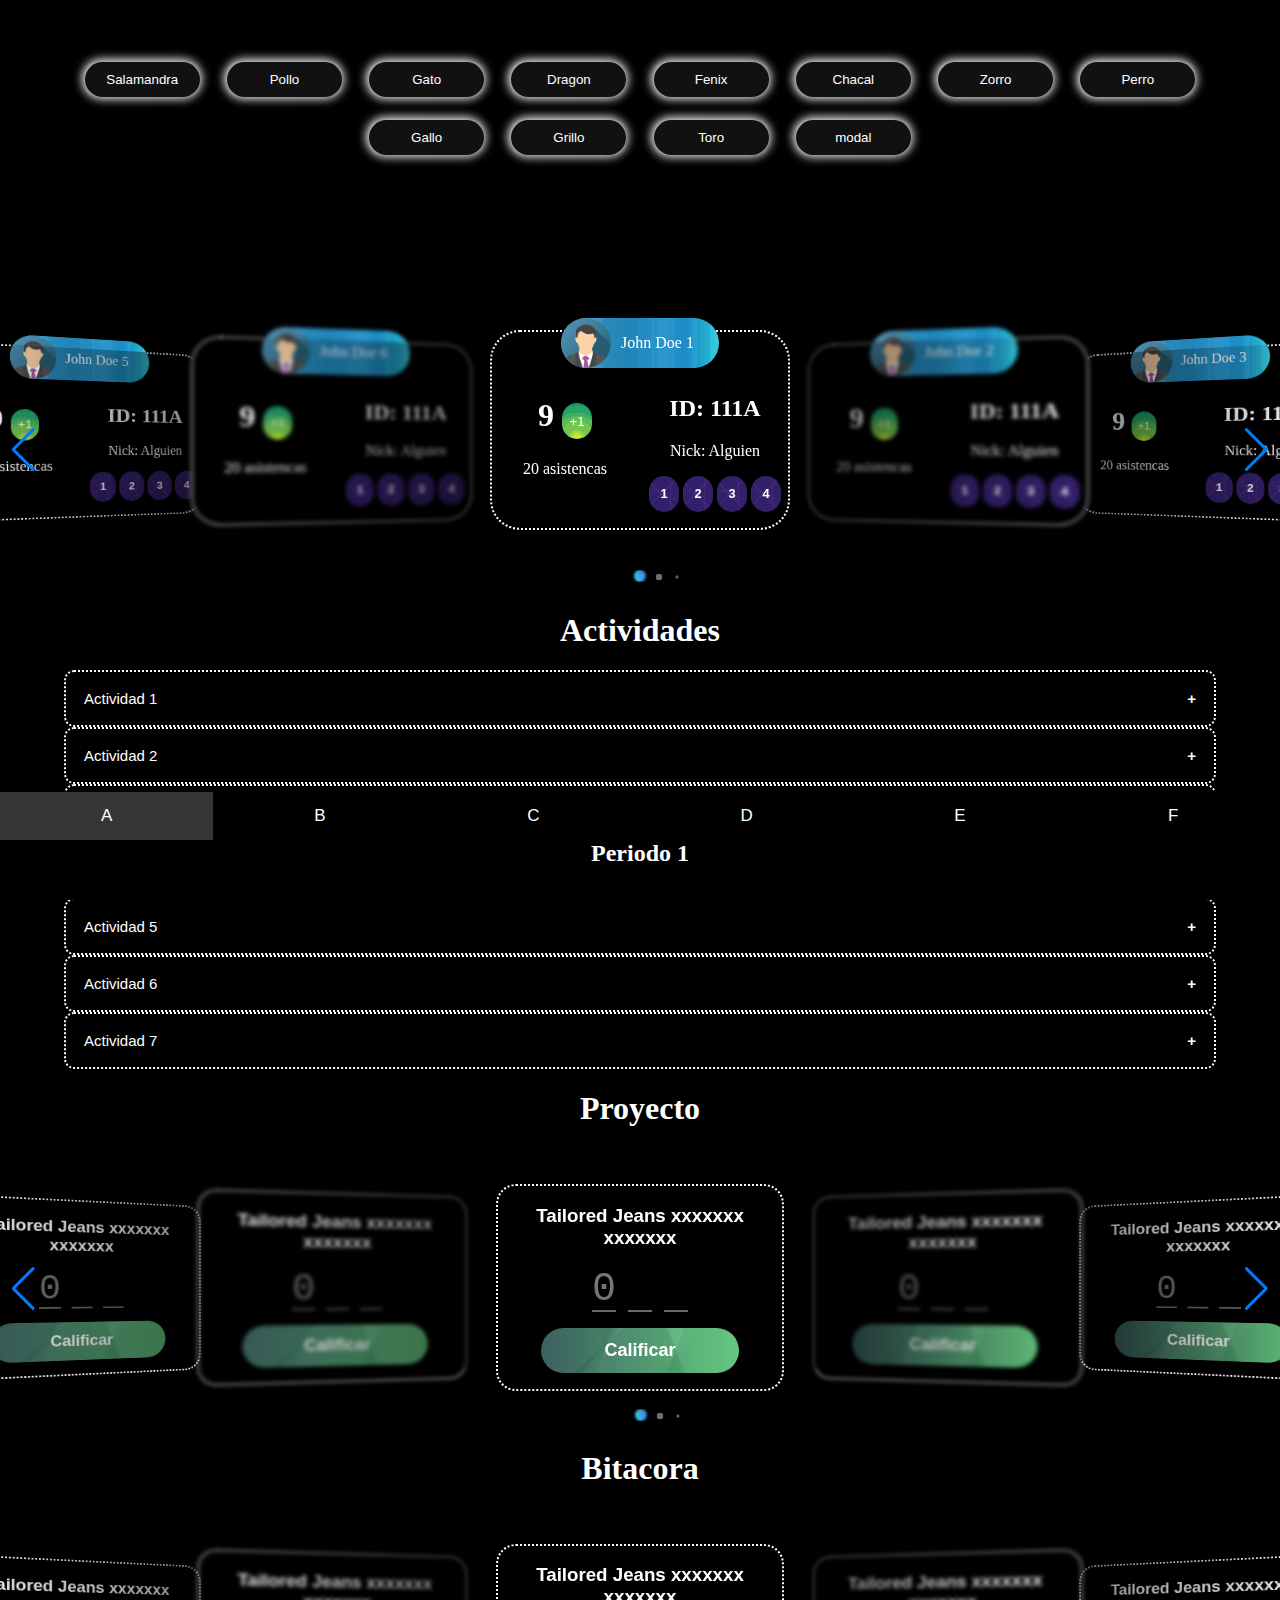
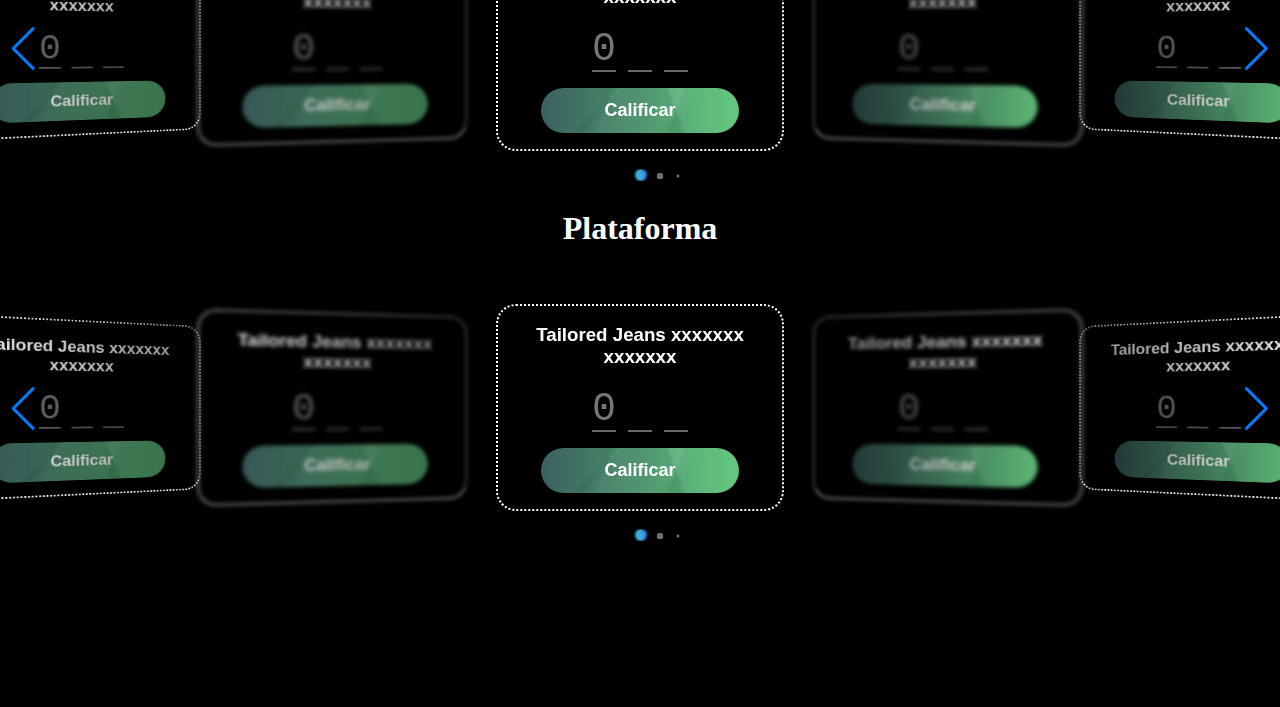
<file: index.html>
<!DOCTYPE html>
<html lang="es">

<head>
    <meta charset="UTF-8">
    <meta name="viewport" content="width=device-width, initial-scale=1.0">
    <title>Control</title>
    <link rel="stylesheet" href="https://unpkg.com/swiper/swiper-bundle.min.css">
    <link rel="stylesheet" href="stilos.css">
    <link rel="apple-touch-icon" sizes="180x180" href="favicon_io/apple-touch-icon.png">
    <link rel="icon" type="image/png" sizes="32x32" href="favicon_io/favicon-32x32.png">
    <link rel="icon" type="image/png" sizes="16x16" href="favicon_io/favicon-16x16.png">
    <!-- <link rel="manifest" href="favicon_io/site.webmanifest"> -->
</head>

<body>
    <div class="navbar centered" id="myNavbar">

        <button class="tablink" onclick="openCity('A', this, '#78787873')" id="defaultOpen">A</button>
        <button class="tablink" onclick="openCity('B', this, '#78787873')">B</button>
        <button class="tablink" onclick="openCity('C', this, '#78787873')">C</button>
        <button class="tablink" onclick="openCity('D', this, '#78787873')">D</button>
        <button class="tablink" onclick="openCity('E', this, '#78787873')">E</button>
        <button class="tablink" onclick="openCity('F', this, '#78787873')">F</button>
        <center>
            <h2>Periodo 1</h2>
        </center>
    </div>

    <div id="A" class="tabcontent">
        <div class="clanes">
            <a href="#general"><button data-modal-trigger="sample-modal3" class="glow-on-hover"> Salamandra</button></a>
            <button data-modal-trigger="sample-modal3" class="glow-on-hover">Pollo</button>
            <button data-modal-trigger="sample-modal3" class="glow-on-hover">Gato</button>
            <button data-modal-trigger="sample-modal3" class="glow-on-hover">Dragon</button>
            <button data-modal-trigger="sample-modal3" class="glow-on-hover">Fenix</button>
            <button data-modal-trigger="sample-modal3" class="glow-on-hover">Chacal</button>
            <button data-modal-trigger="sample-modal3" class="glow-on-hover">Zorro</button>
            <button data-modal-trigger="sample-modal3" class="glow-on-hover">Perro</button>
            <button data-modal-trigger="sample-modal3" class="glow-on-hover">Gallo</button>
            <button data-modal-trigger="sample-modal3" class="glow-on-hover">Grillo</button>
            <button data-modal-trigger="sample-modal3" class="glow-on-hover">Toro</button>
            <button data-modal-trigger="sample-modal3" class="glow-on-hover">modal</button>
        </div>
        <br><br> <br>
        <br>
        <br>
        <br>
        <br>
        <br>
        <!-- Slideshow container -->
        <!--   <div class="slideshow-container"> -->

        <!-- Full-width images with number and caption text -->
        <!--   <div class="mySlides fade"> -->
        <div id="general" class="swiper-container">
            <div class="swiper-wrapper">

                <div class="swiper-slide">
                    <div class="flip-card ">
                        <div class="flip-card-inner">
                            <div class="flip-card-front">
                                <div class="split left">
                                    <div>
                                        <h1>9 <button>+1</button></h1>
                                        <p>20 asistencas</p>
                                    </div>
                                </div>

                                <div class="split right">
                                    <div>
                                        <h2>ID: 111A</h2>
                                        <p>Nick: Alguien</p>
                                        <p>
                                            <button>1</button>
                                            <button>2</button>
                                            <button>3</button>
                                            <button>4</button>
                                        </p>
                                    </div>
                                </div>
                            </div>
                            <div class="flip-card-back">

                            </div>
                        </div>
                    </div>



                    <div class="text">
                        <div class="chip">
                            <img src="img_avatar.png" alt="Person" width="96" height="96">
                            John Doe 1
                        </div>
                    </div>
                </div>
                <div class="swiper-slide">
                    <div class="flip-card ">
                        <div class="flip-card-inner">
                            <div class="flip-card-front">
                                <div class="split left">
                                    <div>
                                        <h1>9 <button>+1</button></h1>
                                        <p>20 asistencas</p>
                                    </div>
                                </div>

                                <div class="split right">
                                    <div>
                                        <h2>ID: 111A</h2>
                                        <p>Nick: Alguien</p>
                                        <p>
                                            <button>1</button>
                                            <button>2</button>
                                            <button>3</button>
                                            <button>4</button>
                                        </p>
                                    </div>
                                </div>
                            </div>
                            <div class="flip-card-back">

                            </div>
                        </div>
                    </div>



                    <div class="text">
                        <div class="chip">
                            <img src="img_avatar.png" alt="Person" width="96" height="96">
                            John Doe 2
                        </div>
                    </div>
                </div>
                <div class="swiper-slide">
                    <div class="flip-card ">
                        <div class="flip-card-inner">
                            <div class="flip-card-front">
                                <div class="split left">
                                    <div>
                                        <h1>9 <button>+1</button></h1>
                                        <p>20 asistencas</p>
                                    </div>
                                </div>

                                <div class="split right">
                                    <div>
                                        <h2>ID: 111A</h2>
                                        <p>Nick: Alguien</p>
                                        <p>
                                            <button>1</button>
                                            <button>2</button>
                                            <button>3</button>
                                            <button>4</button>
                                        </p>
                                    </div>
                                </div>
                            </div>
                            <div class="flip-card-back">

                            </div>
                        </div>
                    </div>



                    <div class="text">
                        <div class="chip">
                            <img src="img_avatar.png" alt="Person" width="96" height="96">
                            John Doe 3
                        </div>
                    </div>
                </div>
                <div class="swiper-slide">
                    <div class="flip-card ">
                        <div class="flip-card-inner">
                            <div class="flip-card-front">
                                <div class="split left">
                                    <div>
                                        <h1>9 <button>+1</button></h1>
                                        <p>20 asistencas</p>
                                    </div>
                                </div>

                                <div class="split right">
                                    <div>
                                        <h2>ID: 111A</h2>
                                        <p>Nick: Alguien</p>
                                        <p>
                                            <button>1</button>
                                            <button>2</button>
                                            <button>3</button>
                                            <button>4</button>
                                        </p>
                                    </div>
                                </div>
                            </div>
                            <div class="flip-card-back">

                            </div>
                        </div>
                    </div>



                    <div class="text">
                        <div class="chip">
                            <img src="img_avatar.png" alt="Person" width="96" height="96">
                            John Doe 4
                        </div>
                    </div>
                </div>
                <div class="swiper-slide">
                    <div class="flip-card ">
                        <div class="flip-card-inner">
                            <div class="flip-card-front">
                                <div class="split left">
                                    <div>
                                        <h1>9 <button>+1</button></h1>
                                        <p>20 asistencas</p>
                                    </div>
                                </div>

                                <div class="split right">
                                    <div>
                                        <h2>ID: 111A</h2>
                                        <p>Nick: Alguien</p>
                                        <p>
                                            <button>1</button>
                                            <button>2</button>
                                            <button>3</button>
                                            <button>4</button>
                                        </p>
                                    </div>
                                </div>
                            </div>
                            <div class="flip-card-back">

                            </div>
                        </div>
                    </div>



                    <div class="text">
                        <div class="chip">
                            <img src="img_avatar.png" alt="Person" width="96" height="96">
                            John Doe 5
                        </div>
                    </div>
                </div>
                <div class="swiper-slide">
                    <div class="flip-card ">
                        <div class="flip-card-inner">
                            <div class="flip-card-front">
                                <div class="split left">
                                    <div>
                                        <h1>9 <button>+1</button></h1>
                                        <p>20 asistencas</p>
                                    </div>
                                </div>

                                <div class="split right">
                                    <div>
                                        <h2>ID: 111A</h2>
                                        <p>Nick: Alguien</p>
                                        <p>
                                            <button>1</button>
                                            <button>2</button>
                                            <button>3</button>
                                            <button>4</button>
                                        </p>
                                    </div>
                                </div>
                            </div>
                            <div class="flip-card-back">

                            </div>
                        </div>
                    </div>



                    <div class="text">
                        <div class="chip">
                            <img src="img_avatar.png" alt="Person" width="96" height="96">
                            John Doe 6
                        </div>
                    </div>
                </div>


            </div>
            <!-- Add Pagination -->
            <div class="swiper-pagination"></div>
            <!-- Add Arrows -->
            <div class="swiper-button-next"></div>
            <div class="swiper-button-prev"></div>
        </div>
        <!-- <div class="mySlides fade">

                    <div class="flip-card ">
                        <div class="flip-card-inner">
                            <div class="flip-card-front">
                                <div class="split left">
                                    <div>
                                        <h1>9</h1>
                                        <p>20 asistencas</p>
                                    </div>
                                </div>

                                <div class="split right">
                                    <div>
                                        <h2>ID: 111A</h2>
                                        <p>Nick: Alguien</p>
                                    </div>
                                </div>
                            </div>
                            <div class="flip-card-back">

                            </div>
                        </div>
                    </div>



                    <div class="text">
                        <div class="chip">
                            <img src="img_avatar.png" alt="Person" width="96" height="96">
                            John Doe2
                        </div>
                    </div>
                </div>


                <div class="mySlides fade">

                    <div class="flip-card ">
                        <div class="flip-card-inner">
                            <div class="flip-card-front">
                                <div class="split left">
                                    <div>
                                        <h1>9</h1>
                                        <p>20 asistencas</p>
                                    </div>
                                </div>

                                <div class="split right">
                                    <div>
                                        <h2>ID: 111A</h2>
                                        <p>Nick: Alguien</p>
                                    </div>
                                </div>
                            </div>
                            <div class="flip-card-back">

                            </div>
                        </div>
                    </div>



                    <div class="text">
                        <div class="chip">
                            <img src="img_avatar.png" alt="Person" width="96" height="96">
                            John Doe3
                        </div>
                    </div>
                </div>


                <div class="mySlides fade">

                    <div class="flip-card ">
                        <div class="flip-card-inner">
                            <div class="flip-card-front">
                                <div class="split left">
                                    <div>
                                        <h1>9</h1>
                                        <p>20 asistencas</p>
                                    </div>
                                </div>

                                <div class="split right">
                                    <div>
                                        <h2>ID: 111A</h2>
                                        <p>Nick: Alguien</p>
                                    </div>
                                </div>
                            </div>
                            <div class="flip-card-back">

                            </div>
                        </div>
                    </div>



                    <div class="text">
                        <div class="chip">
                            <img src="img_avatar.png" alt="Person" width="96" height="96">
                            John Doe4
                        </div>
                    </div>
                </div>

                <div class="mySlides fade">

                    <div class="flip-card ">
                        <div class="flip-card-inner">
                            <div class="flip-card-front">
                                <div class="split left">
                                    <div>
                                        <h1>9</h1>
                                        <p>20 asistencas</p>
                                    </div>
                                </div>

                                <div class="split right">
                                    <div>
                                        <h2>ID: 111A</h2>
                                        <p>Nick: Alguien</p>
                                    </div>
                                </div>
                            </div>
                            <div class="flip-card-back">

                            </div>
                        </div>
                    </div>



                    <div class="text">
                        <div class="chip">
                            <img src="img_avatar.png" alt="Person" width="96" height="96">
                            John Doe5
                        </div>
                    </div>
                </div>

                <div class="mySlides fade">

                    <div class="flip-card ">
                        <div class="flip-card-inner">
                            <div class="flip-card-front">
                                <div class="split left">
                                    <div>
                                        <h1>9</h1>
                                        <p>20 asistencas</p>
                                    </div>
                                </div>

                                <div class="split right">
                                    <div>
                                        <h2>ID: 111A</h2>
                                        <p>Nick: Alguien</p>
                                    </div>
                                </div>
                            </div>
                            <div class="flip-card-back">

                            </div>
                        </div>
                    </div>



                    <div class="text">
                        <div class="chip">
                            <img src="img_avatar.png" alt="Person" width="96" height="96">
                            John Doe6
                        </div>
                    </div>
                </div>
 -->


        <!-- Next and previous buttons -->
        <!--   <a class="prev" onclick="plusSlides(-1)">&#10094;</a>
                <a class="next" onclick="plusSlides(1)">&#10095;</a>
            </div>
            <br> -->

        <!-- The dots/circles -->
        <!--  <div style="text-align:center">
                <span class="dot" onclick="currentSlide(1)"></span>
                <span class="dot" onclick="currentSlide(2)"></span>
                <span class="dot" onclick="currentSlide(3)"></span>
                <span class="dot" onclick="currentSlide(4)"></span>
                <span class="dot" onclick="currentSlide(5)"></span>
                <span class="dot" onclick="currentSlide(6)"></span>
            </div> -->

        <!-- termina slide show -->

        <h1>Actividades</h1>
        <button class="accordion">Actividad 1</button>
        <div class="panel">
            <div class="swiper-container">
                <div class="swiper-wrapper">
                    <div class="swiper-slide">
                        <div class="card">
                            <h3>Tailored Jeans xxxxxxx xxxxxxx</h3>
                            <input maxlength='3' class="input" placeholder="0" />
                            <p><button>Calificar</button></p>
                        </div>
                    </div>
                    <div class="swiper-slide">
                        <div class="card">
                            <h3>Tailored Jeans xxxxxxx xxxxxxx</h3>
                            <input maxlength='3' class="input" placeholder="0" />
                            <p><button>Calificar</button></p>
                        </div>
                    </div>
                    <div class="swiper-slide">
                        <div class="card">
                            <h3>Tailored Jeans xxxxxxx xxxxxxx</h3>
                            <input maxlength='3' class="input" placeholder="0" />
                            <p><button>Calificar</button></p>
                        </div>
                    </div>
                    <div class="swiper-slide">
                        <div class="card">
                            <h3>Tailored Jeans xxxxxxx xxxxxxx</h3>
                            <input maxlength='3' class="input" placeholder="0" />
                            <p><button>Calificar</button></p>
                        </div>
                    </div>
                    <div class="swiper-slide">
                        <div class="card">
                            <h3>Tailored Jeans xxxxxxx xxxxxxx</h3>
                            <input maxlength='3' class="input" placeholder="0" />
                            <p><button>Calificar</button></p>
                        </div>
                    </div>
                    <div class="swiper-slide">
                        <div class="card">
                            <h3>Tailored Jeans xxxxxxx xxxxxxx</h3>
                            <input maxlength='3' class="input" placeholder="0" />
                            <p><button>Calificar</button></p>
                        </div>
                    </div>
                </div>
                <!-- Add Pagination -->
                <div class="swiper-pagination"></div>
                <!-- Add Arrows -->
                <div class="swiper-button-next"></div>
                <div class="swiper-button-prev"></div>
            </div>
        </div>

        <button class="accordion">Actividad 2</button>
        <div class="panel">
            <div class="swiper-container">
                <div class="swiper-wrapper">
                    <div class="swiper-slide">
                        <div class="card">
                            <h3>Tailored Jeans xxxxxxx xxxxxxx</h3>
                            <input maxlength='3' class="input" placeholder="0" />
                            <p><button>Calificar</button></p>
                        </div>
                    </div>
                    <div class="swiper-slide">
                        <div class="card">
                            <h3>Tailored Jeans xxxxxxx xxxxxxx</h3>
                            <input maxlength='3' class="input" placeholder="0" />
                            <p><button>Calificar</button></p>
                        </div>
                    </div>
                    <div class="swiper-slide">
                        <div class="card">
                            <h3>Tailored Jeans xxxxxxx xxxxxxx</h3>
                            <input maxlength='3' class="input" placeholder="0" />
                            <p><button>Calificar</button></p>
                        </div>
                    </div>
                    <div class="swiper-slide">
                        <div class="card">
                            <h3>Tailored Jeans xxxxxxx xxxxxxx</h3>
                            <input maxlength='3' class="input" placeholder="0" />
                            <p><button>Calificar</button></p>
                        </div>
                    </div>
                    <div class="swiper-slide">
                        <div class="card">
                            <h3>Tailored Jeans xxxxxxx xxxxxxx</h3>
                            <input maxlength='3' class="input" placeholder="0" />
                            <p><button>Calificar</button></p>
                        </div>
                    </div>
                    <div class="swiper-slide">
                        <div class="card">
                            <h3>Tailored Jeans xxxxxxx xxxxxxx</h3>
                            <input maxlength='3' class="input" placeholder="0" />
                            <p><button>Calificar</button></p>
                        </div>
                    </div>
                </div>
                <!-- Add Pagination -->
                <div class="swiper-pagination"></div>
                <!-- Add Arrows -->
                <div class="swiper-button-next"></div>
                <div class="swiper-button-prev"></div>
            </div>
        </div>

        <button class="accordion">Actividad 3</button>
        <div class="panel">
            <div class="swiper-container">
                <div class="swiper-wrapper">
                    <div class="swiper-slide">
                        <div class="card">
                            <h3>Tailored Jeans xxxxxxx xxxxxxx</h3>
                            <input maxlength='3' class="input" placeholder="0" />
                            <p><button>Calificar</button></p>
                        </div>
                    </div>
                    <div class="swiper-slide">
                        <div class="card">
                            <h3>Tailored Jeans xxxxxxx xxxxxxx</h3>
                            <input maxlength='3' class="input" placeholder="0" />
                            <p><button>Calificar</button></p>
                        </div>
                    </div>
                    <div class="swiper-slide">
                        <div class="card">
                            <h3>Tailored Jeans xxxxxxx xxxxxxx</h3>
                            <input maxlength='3' class="input" placeholder="0" />
                            <p><button>Calificar</button></p>
                        </div>
                    </div>
                    <div class="swiper-slide">
                        <div class="card">
                            <h3>Tailored Jeans xxxxxxx xxxxxxx</h3>
                            <input maxlength='3' class="input" placeholder="0" />
                            <p><button>Calificar</button></p>
                        </div>
                    </div>
                    <div class="swiper-slide">
                        <div class="card">
                            <h3>Tailored Jeans xxxxxxx xxxxxxx</h3>
                            <input maxlength='3' class="input" placeholder="0" />
                            <p><button>Calificar</button></p>
                        </div>
                    </div>
                    <div class="swiper-slide">
                        <div class="card">
                            <h3>Tailored Jeans xxxxxxx xxxxxxx</h3>
                            <input maxlength='3' class="input" placeholder="0" />
                            <p><button>Calificar</button></p>
                        </div>
                    </div>
                </div>
                <!-- Add Pagination -->
                <div class="swiper-pagination"></div>
                <!-- Add Arrows -->
                <div class="swiper-button-next"></div>
                <div class="swiper-button-prev"></div>
            </div>
        </div>
        <button class="accordion">Actividad 4</button>
        <div class="panel">
            <div class="swiper-container">
                <div class="swiper-wrapper">
                    <div class="swiper-slide">
                        <div class="card">
                            <h3>Tailored Jeans xxxxxxx xxxxxxx</h3>
                            <input maxlength='3' class="input" placeholder="0" />
                            <p><button>Calificar</button></p>
                        </div>
                    </div>
                    <div class="swiper-slide">
                        <div class="card">
                            <h3>Tailored Jeans xxxxxxx xxxxxxx</h3>
                            <input maxlength='3' class="input" placeholder="0" />
                            <p><button>Calificar</button></p>
                        </div>
                    </div>
                    <div class="swiper-slide">
                        <div class="card">
                            <h3>Tailored Jeans xxxxxxx xxxxxxx</h3>
                            <input maxlength='3' class="input" placeholder="0" />
                            <p><button>Calificar</button></p>
                        </div>
                    </div>
                    <div class="swiper-slide">
                        <div class="card">
                            <h3>Tailored Jeans xxxxxxx xxxxxxx</h3>
                            <input maxlength='3' class="input" placeholder="0" />
                            <p><button>Calificar</button></p>
                        </div>
                    </div>
                    <div class="swiper-slide">
                        <div class="card">
                            <h3>Tailored Jeans xxxxxxx xxxxxxx</h3>
                            <input maxlength='3' class="input" placeholder="0" />
                            <p><button>Calificar</button></p>
                        </div>
                    </div>
                    <div class="swiper-slide">
                        <div class="card">
                            <h3>Tailored Jeans xxxxxxx xxxxxxx</h3>
                            <input maxlength='3' class="input" placeholder="0" />
                            <p><button>Calificar</button></p>
                        </div>
                    </div>
                </div>
                <!-- Add Pagination -->
                <div class="swiper-pagination"></div>
                <!-- Add Arrows -->
                <div class="swiper-button-next"></div>
                <div class="swiper-button-prev"></div>
            </div>
        </div>
        <button class="accordion">Actividad 5</button>
        <div class="panel">
            <div class="swiper-container">
                <div class="swiper-wrapper">
                    <div class="swiper-slide">
                        <div class="card">
                            <h3>Tailored Jeans xxxxxxx xxxxxxx</h3>
                            <input maxlength='3' class="input" placeholder="0" />
                            <p><button>Calificar</button></p>
                        </div>
                    </div>
                    <div class="swiper-slide">
                        <div class="card">
                            <h3>Tailored Jeans xxxxxxx xxxxxxx</h3>
                            <input maxlength='3' class="input" placeholder="0" />
                            <p><button>Calificar</button></p>
                        </div>
                    </div>
                    <div class="swiper-slide">
                        <div class="card">
                            <h3>Tailored Jeans xxxxxxx xxxxxxx</h3>
                            <input maxlength='3' class="input" placeholder="0" />
                            <p><button>Calificar</button></p>
                        </div>
                    </div>
                    <div class="swiper-slide">
                        <div class="card">
                            <h3>Tailored Jeans xxxxxxx xxxxxxx</h3>
                            <input maxlength='3' class="input" placeholder="0" />
                            <p><button>Calificar</button></p>
                        </div>
                    </div>
                    <div class="swiper-slide">
                        <div class="card">
                            <h3>Tailored Jeans xxxxxxx xxxxxxx</h3>
                            <input maxlength='3' class="input" placeholder="0" />
                            <p><button>Calificar</button></p>
                        </div>
                    </div>
                    <div class="swiper-slide">
                        <div class="card">
                            <h3>Tailored Jeans xxxxxxx xxxxxxx</h3>
                            <input maxlength='3' class="input" placeholder="0" />
                            <p><button>Calificar</button></p>
                        </div>
                    </div>
                </div>
                <!-- Add Pagination -->
                <div class="swiper-pagination"></div>
                <!-- Add Arrows -->
                <div class="swiper-button-next"></div>
                <div class="swiper-button-prev"></div>
            </div>
        </div>
        <button class="accordion">Actividad 6</button>
        <div class="panel">
            <div class="swiper-container">
                <div class="swiper-wrapper">
                    <div class="swiper-slide">
                        <div class="card">
                            <h3>Tailored Jeans xxxxxxx xxxxxxx</h3>
                            <input maxlength='3' class="input" placeholder="0" />
                            <p><button>Calificar</button></p>
                        </div>
                    </div>
                    <div class="swiper-slide">
                        <div class="card">
                            <h3>Tailored Jeans xxxxxxx xxxxxxx</h3>
                            <input maxlength='3' class="input" placeholder="0" />
                            <p><button>Calificar</button></p>
                        </div>
                    </div>
                    <div class="swiper-slide">
                        <div class="card">
                            <h3>Tailored Jeans xxxxxxx xxxxxxx</h3>
                            <input maxlength='3' class="input" placeholder="0" />
                            <p><button>Calificar</button></p>
                        </div>
                    </div>
                    <div class="swiper-slide">
                        <div class="card">
                            <h3>Tailored Jeans xxxxxxx xxxxxxx</h3>
                            <input maxlength='3' class="input" placeholder="0" />
                            <p><button>Calificar</button></p>
                        </div>
                    </div>
                    <div class="swiper-slide">
                        <div class="card">
                            <h3>Tailored Jeans xxxxxxx xxxxxxx</h3>
                            <input maxlength='3' class="input" placeholder="0" />
                            <p><button>Calificar</button></p>
                        </div>
                    </div>
                    <div class="swiper-slide">
                        <div class="card">
                            <h3>Tailored Jeans xxxxxxx xxxxxxx</h3>
                            <input maxlength='3' class="input" placeholder="0" />
                            <p><button>Calificar</button></p>
                        </div>
                    </div>
                </div>
                <!-- Add Pagination -->
                <div class="swiper-pagination"></div>
                <!-- Add Arrows -->
                <div class="swiper-button-next"></div>
                <div class="swiper-button-prev"></div>
            </div>
        </div>
        <button class="accordion">Actividad 7</button>
        <div class="panel">
            <div class="swiper-container">
                <div class="swiper-wrapper">
                    <div class="swiper-slide">
                        <div class="card">
                            <h3>Tailored Jeans xxxxxxx xxxxxxx</h3>
                            <input maxlength='3' class="input" placeholder="0" />
                            <p><button>Calificar</button></p>
                        </div>
                    </div>
                    <div class="swiper-slide">
                        <div class="card">
                            <h3>Tailored Jeans xxxxxxx xxxxxxx</h3>
                            <input maxlength='3' class="input" placeholder="0" />
                            <p><button>Calificar</button></p>
                        </div>
                    </div>
                    <div class="swiper-slide">
                        <div class="card">
                            <h3>Tailored Jeans xxxxxxx xxxxxxx</h3>
                            <input maxlength='3' class="input" placeholder="0" />
                            <p><button>Calificar</button></p>
                        </div>
                    </div>
                    <div class="swiper-slide">
                        <div class="card">
                            <h3>Tailored Jeans xxxxxxx xxxxxxx</h3>
                            <input maxlength='3' class="input" placeholder="0" />
                            <p><button>Calificar</button></p>
                        </div>
                    </div>
                    <div class="swiper-slide">
                        <div class="card">
                            <h3>Tailored Jeans xxxxxxx xxxxxxx</h3>
                            <input maxlength='3' class="input" placeholder="0" />
                            <p><button>Calificar</button></p>
                        </div>
                    </div>
                    <div class="swiper-slide">
                        <div class="card">
                            <h3>Tailored Jeans xxxxxxx xxxxxxx</h3>
                            <input maxlength='3' class="input" placeholder="0" />
                            <p><button>Calificar</button></p>
                        </div>
                    </div>
                </div>
                <!-- Add Pagination -->
                <div class="swiper-pagination"></div>
                <!-- Add Arrows -->
                <div class="swiper-button-next"></div>
                <div class="swiper-button-prev"></div>
            </div>
        </div>
        <h1>Proyecto</h1>
        <div class="proyecto">
            <div class="swiper-container">
                <div class="swiper-wrapper">
                    <div class="swiper-slide">
                        <div class="card">
                            <h3>Tailored Jeans xxxxxxx xxxxxxx</h3>
                            <input maxlength='3' class="input" placeholder="0" />
                            <p><button>Calificar</button></p>
                        </div>
                    </div>
                    <div class="swiper-slide">
                        <div class="card">
                            <h3>Tailored Jeans xxxxxxx xxxxxxx</h3>
                            <input maxlength='3' class="input" placeholder="0" />
                            <p><button>Calificar</button></p>
                        </div>
                    </div>
                    <div class="swiper-slide">
                        <div class="card">
                            <h3>Tailored Jeans xxxxxxx xxxxxxx</h3>
                            <input maxlength='3' class="input" placeholder="0" />
                            <p><button>Calificar</button></p>
                        </div>
                    </div>
                    <div class="swiper-slide">
                        <div class="card">
                            <h3>Tailored Jeans xxxxxxx xxxxxxx</h3>
                            <input maxlength='3' class="input" placeholder="0" />
                            <p><button>Calificar</button></p>
                        </div>
                    </div>
                    <div class="swiper-slide">
                        <div class="card">
                            <h3>Tailored Jeans xxxxxxx xxxxxxx</h3>
                            <input maxlength='3' class="input" placeholder="0" />
                            <p><button>Calificar</button></p>
                        </div>
                    </div>
                    <div class="swiper-slide">
                        <div class="card">
                            <h3>Tailored Jeans xxxxxxx xxxxxxx</h3>
                            <input maxlength='3' class="input" placeholder="0" />
                            <p><button>Calificar</button></p>
                        </div>
                    </div>
                </div>
                <!-- Add Pagination -->
                <div class="swiper-pagination"></div>
                <!-- Add Arrows -->
                <div class="swiper-button-next"></div>
                <div class="swiper-button-prev"></div>
            </div>
        </div>
        <h1>Bitacora</h1>
        <div class="bitacora">
            <div class="swiper-container">
                <div class="swiper-wrapper">
                    <div class="swiper-slide">
                        <div class="card">
                            <h3>Tailored Jeans xxxxxxx xxxxxxx</h3>
                            <input maxlength='3' class="input" placeholder="0" />
                            <p><button>Calificar</button></p>
                        </div>
                    </div>
                    <div class="swiper-slide">
                        <div class="card">
                            <h3>Tailored Jeans xxxxxxx xxxxxxx</h3>
                            <input maxlength='3' class="input" placeholder="0" />
                            <p><button>Calificar</button></p>
                        </div>
                    </div>
                    <div class="swiper-slide">
                        <div class="card">
                            <h3>Tailored Jeans xxxxxxx xxxxxxx</h3>
                            <input maxlength='3' class="input" placeholder="0" />
                            <p><button>Calificar</button></p>
                        </div>
                    </div>
                    <div class="swiper-slide">
                        <div class="card">
                            <h3>Tailored Jeans xxxxxxx xxxxxxx</h3>
                            <input maxlength='3' class="input" placeholder="0" />
                            <p><button>Calificar</button></p>
                        </div>
                    </div>
                    <div class="swiper-slide">
                        <div class="card">
                            <h3>Tailored Jeans xxxxxxx xxxxxxx</h3>
                            <input maxlength='3' class="input" placeholder="0" />
                            <p><button>Calificar</button></p>
                        </div>
                    </div>
                    <div class="swiper-slide">
                        <div class="card">
                            <h3>Tailored Jeans xxxxxxx xxxxxxx</h3>
                            <input maxlength='3' class="input" placeholder="0" />
                            <p><button>Calificar</button></p>
                        </div>
                    </div>
                </div>
                <!-- Add Pagination -->
                <div class="swiper-pagination"></div>
                <!-- Add Arrows -->
                <div class="swiper-button-next"></div>
                <div class="swiper-button-prev"></div>
            </div>
        </div>
        <h1>Plataforma</h1>
        <div class="plataforma">
            <div class="swiper-container">
                <div class="swiper-wrapper">
                    <div class="swiper-slide">
                        <div class="card">
                            <h3>Tailored Jeans xxxxxxx xxxxxxx</h3>
                            <input maxlength='3' class="input" placeholder="0" />
                            <p><button>Calificar</button></p>
                        </div>
                    </div>
                    <div class="swiper-slide">
                        <div class="card">
                            <h3>Tailored Jeans xxxxxxx xxxxxxx</h3>
                            <input maxlength='3' class="input" placeholder="0" />
                            <p><button>Calificar</button></p>
                        </div>
                    </div>
                    <div class="swiper-slide">
                        <div class="card">
                            <h3>Tailored Jeans xxxxxxx xxxxxxx</h3>
                            <input maxlength='3' class="input" placeholder="0" />
                            <p><button>Calificar</button></p>
                        </div>
                    </div>
                    <div class="swiper-slide">
                        <div class="card">
                            <h3>Tailored Jeans xxxxxxx xxxxxxx</h3>
                            <input maxlength='3' class="input" placeholder="0" />
                            <p><button>Calificar</button></p>
                        </div>
                    </div>
                    <div class="swiper-slide">
                        <div class="card">
                            <h3>Tailored Jeans xxxxxxx xxxxxxx</h3>
                            <input maxlength='3' class="input" placeholder="0" />
                            <p><button>Calificar</button></p>
                        </div>
                    </div>
                    <div class="swiper-slide">
                        <div class="card">
                            <h3>Tailored Jeans xxxxxxx xxxxxxx</h3>
                            <input maxlength='3' class="input" placeholder="0" />
                            <p><button>Calificar</button></p>
                        </div>
                    </div>
                </div>
                <!-- Add Pagination -->
                <div class="swiper-pagination"></div>
                <!-- Add Arrows -->
                <div class="swiper-button-next"></div>
                <div class="swiper-button-prev"></div>
            </div>
        </div>
        <br>
        <br>
        <br>
        <br>
        <br>
        <br>
    </div>



    <div id="B" class="tabcontent">
        <h1>B</h1>
        <button data-modal-trigger="sample-modal3" class="btn success">modal</button>
        <p>Paris is the capital of France.</p>
    </div>

    <div id="C" class="tabcontent">
        <h1>C</h1>
        <button data-modal-trigger="sample-modal3" class="btn success">modal</button>
        <p>Tokyo is the capital of Japan.</p>
    </div>

    <div id="D" class="tabcontent">
        <h1>D</h1>
        <button data-modal-trigger="sample-modal3" class="btn success">modal</button>
        <p>Oslo is the capital of Norway.</p>
    </div>

    <div id="E" class="tabcontent">
        <h1>E</h1>
        <button data-modal-trigger="sample-modal3" class="btn success">modal</button>
        <p>Oslo is the capital of Norway.</p>
    </div>

    <div id="F" class="tabcontent">
        <h1>F</h1>
        <button data-modal-trigger="sample-modal3" class="btn success">modal</button>
        <p>Oslo is the capital of Norway.</p>
    </div>


    <script src="js.js"></script>
    <script src="busca.js"></script>
    <script src="https://unpkg.com/swiper/swiper-bundle.min.js"></script>
    <script>
        var swiper = new Swiper('.swiper-container', {
            effect: 'coverflow',
            grabCursor: true,
            centeredSlides: true,
            slidesPerView: 'auto',
            loop: true,
            spaceBetween: 30,
            coverflowEffect: {
                rotate: 20,
                stretch: 0,
                depth: 100,
                modifier: 1,
            },
            pagination: {
                el: '.swiper-pagination',
                clickable: true,
                dynamicBullets: true,
            },
            navigation: {
                nextEl: '.swiper-button-next',
                prevEl: '.swiper-button-prev',
            },
            /* autoplay: {
                delay: 2500,
                disableOnInteraction: false,
            }, */

        });
    </script>
</body>

</html>
</file>
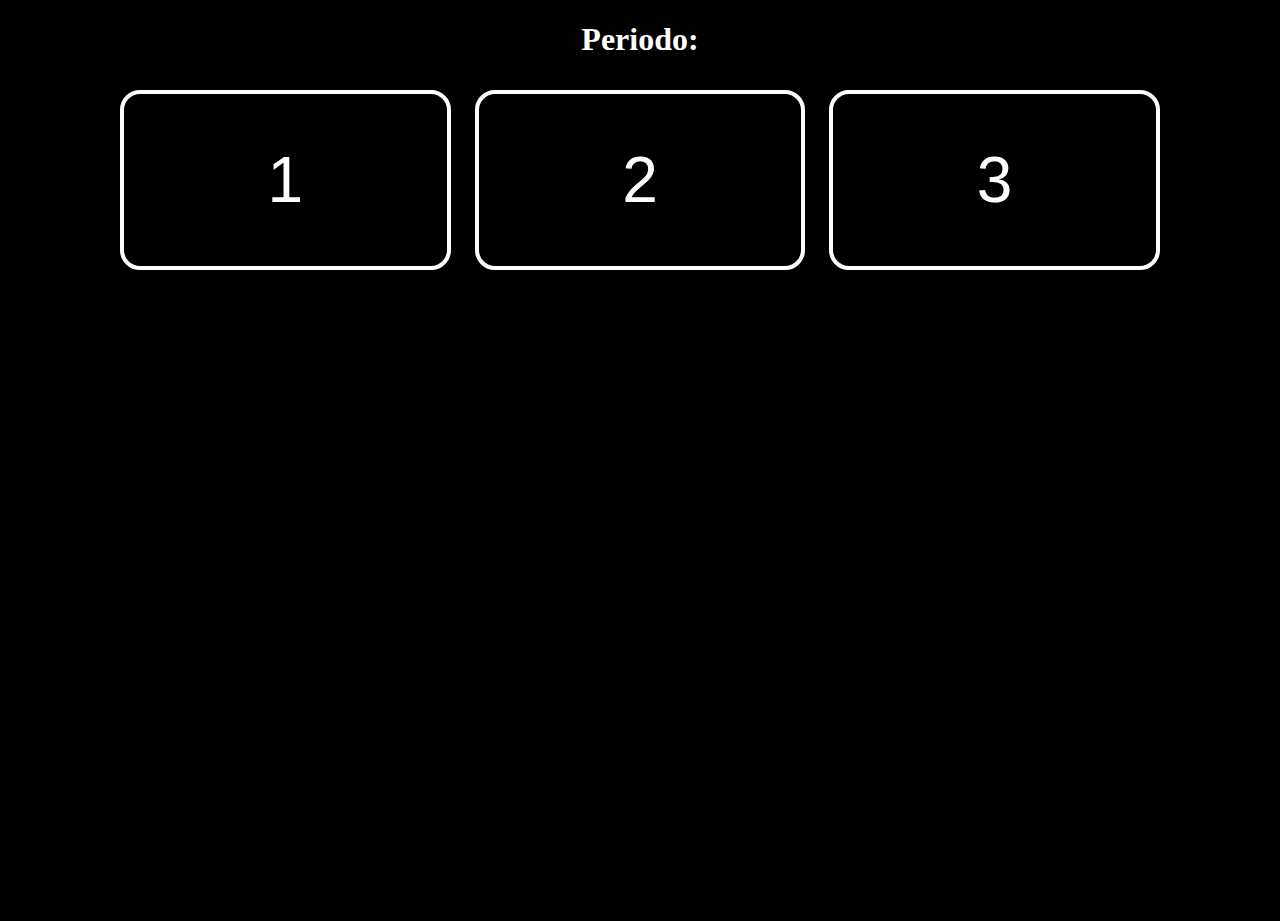
<file: inicio.html>
<!DOCTYPE html>
<html lang="es">
<head>
    <meta charset="UTF-8">
    <meta name="viewport" content="width=device-width, initial-scale=1.0">
    <title>Control | Periodos</title>
    <link rel="stylesheet" href="stilos.css">
</head>
<body class="contenedor">
   <h1>Periodo:</h1>
   <button class="fill"onclick="location.href='index.html'">1</button>
   <button class="fill"onclick="location.href='index.html'">2</button>
   <button class="fill"onclick="location.href='index.html'">3</button>
</body>
</html>
</file>
<file: stilos.css>
* {
    -webkit-box-sizing: border-box;
    box-sizing: border-box;
}

body {
    background-color: black;
    height: 100vh;
    padding: 0 auto;
    margin: 0 auto;
    color: white;
}

.contenedor {
    padding: 0 20px;
    text-align: center;
}

.navbar {
    background-color: #000000;
    overflow: hidden;
    position: fixed;
    bottom: 0;
    width: 100%;
    height: 12%;
    z-index: 100;
}

/* Style the links inside the navigation bar */

.navbar a {
    display: block;
    color: #ffffff;
    text-align: center;
    text-decoration: none;
    font-size: 17px;
}

/* Change the color of links on hover */

.navbar a:hover {
    background-color: rgb(80, 80, 80);
    color: black;
}

/* Hide the link that should open and close the navbar on small screens */

.navbar .icon {
    display: none;
}

.navbar h2 {
    padding-top: 1%;
}

.tablink {
    background-color: rgb(0, 0, 0);
    color: white;
    float: left;
    border: none;
    outline: none;
    cursor: pointer;
    padding: 14px 0px;
    font-size: 17px;
    width: calc(100%/6);
}

.tablink:hover {
    background-color: #777;
}

/* Style the tab content */

.tabcontent {
    color: white;
    display: none;
    padding: 50px 0%;
    text-align: center;
    min-height: 80vh;
}

.clanes {
    padding: 0 5%;
}

.btn {
    border: 2px dashed rgb(0, 0, 0);
    background-color: rgb(0, 0, 0);
    color: rgb(255, 255, 255);
    padding: 14px 28px;
    font-size: 16px;
    cursor: pointer;
    border-radius: 50px;
}

.fill:hover, .fill:focus {
    box-shadow: inset 0 0 0 4em var(--hover);
}

.fill {
    --color: #ffffff;
    --hover: #0603b8;
    width: calc(80%/3);
    height: 20vh;
    font-size: 4em;
}

.contenedor>button {
    background-color: yellow;
    padding: 10px;
    margin: 10px;
    /* IMPORTANTE */
    display: inline-block;
    color: var(--color);
    -webkit-transition: 0.25s;
    transition: 0.25s;
    background-color: transparent;
    border: solid 4px;
    border-radius: 20px;
}

/*   */

.contenedor>button:hover, button:focus {
    border-color: var(--hover);
    color: var(--color);
}

.success {
    border-color: white;
    color: white;
}

/* Animation */

@-webkit-keyframes fadeIn {
    0% {
        opacity: 0;
    }
    100% {
        opacity: 1;
    }
}

@keyframes fadeIn {
    0% {
        opacity: 0;
    }
    100% {
        opacity: 1;
    }
}

/* botones */

.glow-on-hover {
    width: 25%;
    height: 35px;
    border: none;
    outline: none;
    color: #fff;
    background: #111;
    cursor: pointer;
    position: relative;
    z-index: 0;
    border-radius: 10px;
    margin: 5% 3%;
}

.glow-on-hover:before {
    content: '';
    background-image: radial-gradient(circle at bottom left, rgb(242, 242, 242) 0%, rgb(242, 242, 242) 6%, rgb(238, 238, 238) 6%, rgb(238, 238, 238) 15%, rgb(234, 234, 234) 15%, rgb(234, 234, 234) 47%, rgb(230, 230, 230) 47%, rgb(230, 230, 230) 54%, rgb(225, 225, 225) 54%, rgb(225, 225, 225) 56%, rgb(221, 221, 221) 56%, rgb(221, 221, 221) 90%, rgb(217, 217, 217) 90%, rgb(217, 217, 217) 100%);
    position: absolute;
    top: -3px;
    left: -3px;
    background-size: 400%;
    z-index: -1;
    filter: blur(5px);
    width: calc(100% + 5px);
    height: calc(100% + 5px);
    animation: glowing 30s ease-in-out infinite;
    opacity: 0;
    transition: opacity .5s ease-in-out;
    border-radius: 50px;
}

.glow-on-hover:active {
    color: #000;
    font-weight: bolder;
}

.glow-on-hover:active:after {
    background: transparent;
}

.glow-on-hover:hover:after {
    background: transparent;
}

.glow-on-hover:hover {
    color: #000;
    font-weight: bolder;
}

.glow-on-hover:before {
    opacity: 1;
}

.glow-on-hover:after {
    z-index: -1;
    content: '';
    position: absolute;
    width: 100%;
    height: 100%;
    background: #111;
    left: 0;
    top: 0;
    border-radius: 50px;
}

.glow-on-hover-2 {
    width: 10%;
    height: 35px;
    border: none;
    outline: none;
    color: #fff;
    background: #111;
    cursor: pointer;
    z-index: 0;
    border-radius: 50px;
    margin: 3.5% 2%;
}

.glow-on-hover-2:before {
    content: '';
    background-image: repeating-linear-gradient(135deg, rgb(171, 44, 42) 0px, rgb(171, 44, 42) 35px, rgb(207, 49, 34) 35px, rgb(207, 49, 34) 70px, rgb(123, 26, 26) 70px, rgb(123, 26, 26) 105px);
    position: absolute;
    top: -3px;
    left: -9px;
    background-size: 400%;
    z-index: -1;
    filter: blur(12px);
    width: calc(100% + 5px);
    height: calc(100% + 5px);
    animation: glowing 30s ease-in-out infinite;
    opacity: 0;
    transition: opacity .5s ease-in-out;
    border-radius: 50px;
}

.glow-on-hover-2:active {
    color: #000;
    font-weight: bolder;
}

.glow-on-hover-2:active:after {
    background: transparent;
}

.glow-on-hover-2:hover:after {
    background: transparent;
}

.glow-on-hover-2:hover {
    color: #000;
    font-weight: bolder;
}

.glow-on-hover-2:before {
    opacity: 1;
}

.glow-on-hover-2:after {
    z-index: -1;
    content: '';
    position: absolute;
    width: 100%;
    height: 100%;
    background: #111;
    left: 0;
    top: 0;
    border-radius: 50px;
}

/* carrulsel */

/* Slideshow container */

.slideshow-container {
    max-width: 1000px;
    position: relative;
    margin: auto;
}

/* Hide the images by default */

.mySlides {
    display: none;
}

/* Next & previous buttons */

.prev, .next {
    cursor: pointer;
    position: absolute;
    top: 50%;
    width: auto;
    margin-top: -22px;
    padding: 16px;
    color: white;
    font-weight: bold;
    font-size: 18px;
    transition: 0.6s ease;
    border-radius: 60px;
    user-select: none;
}

/* Position the "next button" to the right */

.next {
    right: 0;
}

/* On hover, add a black background color with a little bit see-through */

.prev:hover, .next:hover {
    background-color: rgba(0, 0, 0, 0.548);
}

/* Caption text */

.text {
    color: #f2f2f2;
    font-size: 15px;
    padding: 8px 12px;
    position: absolute;
    top: -20px;
    width: 100%;
    text-align: center;
}

/* Number text (1/3 etc) */

.numbertext {
    color: #f2f2f2;
    font-size: 12px;
    padding: 8px 12px;
    position: absolute;
    top: 0;
}

/* The dots/bullets/indicators */

.dot {
    cursor: pointer;
    height: 15px;
    width: 15px;
    margin: 0 2px;
    background-color: #ffffff81;
    border-radius: 50%;
    display: inline-block;
    transition: background-color 0.6s ease;
}

.active, .dot:hover {
    background-color: #55555581;
}

/* Fading animation */

.fade {
    -webkit-animation-name: fade;
    -webkit-animation-duration: 1.5s;
    animation-name: fade;
    animation-duration: 1.5s;
}

@-webkit-keyframes fade {
    from {
        opacity: .4
    }
    to {
        opacity: 1
    }
}

@keyframes fade {
    from {
        opacity: .4
    }
    to {
        opacity: 1
    }
}

/* cartas */

.flip-card {
    background-color: transparent;
    width: 100%;
    height: 200px;
    /* border: 1px solid #f1f1f1; */
    perspective: 1000px;
}

/* This container is needed to position the front and back side */

.flip-card-inner {
    position: relative;
    width: 100%;
    height: 100%;
    text-align: center;
    transition: transform 0.8s;
    transform-style: preserve-3d;
}

/* Do an horizontal flip when you move the mouse over the flip box container */

/* .flip-card:hover .flip-card-inner {
     transform: rotateY(180deg);
} */

/* Position the front and back side */

.flip-card-front, .flip-card-back {
    padding-top: 15%;
    position: absolute;
    width: 100%;
    height: 100%;
    -webkit-backface-visibility: hidden;
    /* Safari */
    backface-visibility: hidden;
}

/* Style the front side (fallback if image is missing) */

.flip-card-front {
    background-color: rgb(0, 0, 0);
    color: rgb(255, 255, 255);
    border: white 2px dotted;
    border-radius: 30px;
}

/* Style the back side */

.flip-card-back {
    background-color: rgb(15, 15, 15);
    color: white;
    border: white 2px dotted;
    transform: rotateY(180deg);
}

/* chip */

.chip {
    color: white;
    display: inline-block;
    padding: 0 25px;
    height: 50px;
    font-size: 16px;
    line-height: 50px;
    border-radius: 25px;
    background-image: linear-gradient(90deg, rgba(6, 6, 6, 0.01) 0%, rgba(6, 6, 6, 0.01) 1%, rgba(131, 131, 131, 0.01) 1%, rgba(131, 131, 131, 0.01) 14%, rgba(250, 250, 250, 0.01) 14%, rgba(250, 250, 250, 0.01) 26%, rgba(30, 30, 30, 0.01) 26%, rgba(30, 30, 30, 0.01) 62%, rgba(117, 117, 117, 0.01) 62%, rgba(117, 117, 117, 0.01) 66%, rgba(248, 248, 248, 0.01) 66%, rgba(248, 248, 248, 0.01) 76%, rgba(39, 39, 39, 0.01) 76%, rgba(39, 39, 39, 0.01) 100%), linear-gradient(90deg, rgba(57, 57, 57, 0.06) 0%, rgba(57, 57, 57, 0.06) 4%, rgba(227, 227, 227, 0.06) 4%, rgba(227, 227, 227, 0.06) 26%, rgba(67, 67, 67, 0.06) 26%, rgba(67, 67, 67, 0.06) 27%, rgba(126, 126, 126, 0.06) 27%, rgba(126, 126, 126, 0.06) 39%, rgba(103, 103, 103, 0.06) 39%, rgba(103, 103, 103, 0.06) 72%, rgba(16, 16, 16, 0.06) 72%, rgba(16, 16, 16, 0.06) 76%, rgba(21, 21, 21, 0.06) 76%, rgba(21, 21, 21, 0.06) 88%, rgba(69, 69, 69, 0.06) 88%, rgba(69, 69, 69, 0.06) 100%), linear-gradient(90deg, rgba(156, 156, 156, 0.05) 0%, rgba(156, 156, 156, 0.05) 12%, rgba(54, 54, 54, 0.05) 12%, rgba(54, 54, 54, 0.05) 48%, rgba(169, 169, 169, 0.05) 48%, rgba(169, 169, 169, 0.05) 59%, rgba(104, 104, 104, 0.05) 59%, rgba(104, 104, 104, 0.05) 62%, rgba(165, 165, 165, 0.05) 62%, rgba(165, 165, 165, 0.05) 68%, rgba(124, 124, 124, 0.05) 68%, rgba(124, 124, 124, 0.05) 77%, rgba(189, 189, 189, 0.05) 77%, rgba(189, 189, 189, 0.05) 85%, rgba(173, 173, 173, 0.05) 85%, rgba(173, 173, 173, 0.05) 100%), linear-gradient(90deg, rgba(182, 182, 182, 0.07) 0%, rgba(182, 182, 182, 0.07) 22%, rgba(122, 122, 122, 0.07) 22%, rgba(122, 122, 122, 0.07) 28%, rgba(62, 62, 62, 0.07) 28%, rgba(62, 62, 62, 0.07) 44%, rgba(89, 89, 89, 0.07) 44%, rgba(89, 89, 89, 0.07) 61%, rgba(110, 110, 110, 0.07) 61%, rgba(110, 110, 110, 0.07) 83%, rgba(185, 185, 185, 0.07) 83%, rgba(185, 185, 185, 0.07) 86%, rgba(192, 192, 192, 0.07) 86%, rgba(192, 192, 192, 0.07) 100%), linear-gradient(90deg, rgba(8, 8, 8, 0.06) 0%, rgba(8, 8, 8, 0.06) 54%, rgba(48, 48, 48, 0.06) 54%, rgba(48, 48, 48, 0.06) 57%, rgba(245, 245, 245, 0.06) 57%, rgba(245, 245, 245, 0.06) 86%, rgba(12, 12, 12, 0.06) 86%, rgba(12, 12, 12, 0.06) 94%, rgba(225, 225, 225, 0.06) 94%, rgba(225, 225, 225, 0.06) 100%), linear-gradient(90deg, rgb(53, 169, 225) 0%, rgb(1, 145, 219) 80%, rgb(26, 221, 247) 100%);
}

.chip img {
    float: left;
    margin: 0 10px 0 -25px;
    height: 50px;
    width: 50px;
    border-radius: 50%;
}

/* dividir cartas */

/* Split the screen in half */

.split {
    height: 100%;
    width: 50%;
    position: fixed;
    z-index: 1;
    top: 0;
    overflow-x: hidden;
    padding-top: 15%;
}

/* Control the left side */

.left {
    left: 0;
}

/* Control the right side */

.right {
    right: 0;
}

/* acordeon */

.accordion {
    background-color: rgb(0, 0, 0);
    color: rgb(255, 255, 255);
    cursor: pointer;
    padding: 18px;
    width: 90%;
    border: none;
    text-align: left;
    outline: none;
    font-size: 15px;
    transition: 0.4s;
    border: white 2px dotted;
    border-radius: 10px;
}

.active-accor, .accordion:hover {
    background-color: rgb(0, 0, 0);
}

.panel {
    padding: 0 18px;
    background-color: #000;
    max-height: 0;
    overflow: hidden;
    transition: max-height 0.2s ease-out;
    border-radius: 10px;
}

.proyecto {
    display: flex;
    justify-content: center;
    align-items: center;
}

.bitacora {
    display: flex;
    justify-content: center;
    align-items: center;
}

.plataforma {
    display: flex;
    justify-content: center;
    align-items: center;
}

.accordion:after {
    content: '\002B';
    color: rgb(255, 255, 255);
    font-weight: bold;
    float: right;
    margin-left: 5px;
}

.active-accor:after {
    content: "\2212";
}

/* entradas de texto */

/* animaciones */

@keyframes glowing {
    0% {
        background-position: 0;
    }
    50% {
        background-position: 400%;
    }
    100% {
        background-position: 0;
    }
}

/* Extra small devices (phones, 600px and down) */

@media only screen and (max-width: 600px) {
    .split {
        padding-top: 15%;
    }
}

/* Small devices (portrait tablets and large phones, 600px and up) */

@media only screen and (min-width: 600px) {
    .split {
        padding-top: 10%;
    }
}

/* Medium devices (landscape tablets, 768px and up) */

@media only screen and (min-width: 768px) {
    .glow-on-hover {
        width: 15%;
        margin: 2% 1%;
    }
    .glow-on-hover-2 {
        width: 5%;
        margin: 2.2% 2%;
    }
    .split {
        padding-top: 10%;
    }
}

/* Large devices (laptops/desktops, 992px and up) */

@media only screen and (min-width: 992px) {
    .split {
        padding-top: 10%;
    }
}

/* Extra large devices (large laptops and desktops, 1200px and up) */

@media only screen and (min-width: 1200px) {
    .glow-on-hover {
        width: 10%;
        margin: 1% 1%;
    }
    .glow-on-hover-2 {
        width: 3%;
        margin: 1.5% 2%;
    }
    .split {
        padding-top: 15%;
    }
}

.card {
    box-shadow: 0 4px 8px 0 rgba(0, 0, 0, 0.2);
    max-width: 100%;
    margin: 5% 2%;
    text-align: center;
    font-family: arial;
    border: white 2px dotted;
    border-radius: 20px;
}

.right button {
    border: none;
    outline: 0;
    color: rgb(255, 255, 255);
    background-image: repeating-linear-gradient(45deg, hsla(309,81%,64%,0.1) 0px, hsla(309,81%,64%,0.1) 1px,transparent 1px, transparent 21px),repeating-linear-gradient(90deg, hsla(309,81%,64%,0.1) 0px, hsla(309,81%,64%,0.1) 1px,transparent 1px, transparent 21px),repeating-linear-gradient(22.5deg, hsla(309,81%,64%,0.1) 0px, hsla(309,81%,64%,0.1) 1px,transparent 1px, transparent 21px),repeating-linear-gradient(135deg, hsla(309,81%,64%,0.1) 0px, hsla(309,81%,64%,0.1) 1px,transparent 1px, transparent 21px),linear-gradient(90deg, hsl(254,54%,27%),hsl(254,54%,27%));
    text-align: center;
    cursor: pointer;
    width: calc(80%/4);
    height: 4vh;
    font-size: 0.8em;
    font-weight: bolder;
    border-radius: 50px;
}
.left button {
    border: none;
    outline: 0;
    color: rgb(255, 255, 255);
    background-image: radial-gradient(circle at bottom center, rgb(197, 234, 55) 0%, rgb(197, 234, 55) 12%,rgb(170, 222, 63) 12%, rgb(170, 222, 63) 18%,rgb(144, 210, 72) 18%, rgb(144, 210, 72) 23%,rgb(117, 198, 80) 23%, rgb(117, 198, 80) 47%,rgb(90, 187, 88) 47%, rgb(90, 187, 88) 59%,rgb(63, 175, 96) 59%, rgb(63, 175, 96) 68%,rgb(37, 163, 105) 68%, rgb(37, 163, 105) 86%,rgb(10, 151, 113) 86%, rgb(10, 151, 113) 100%);
    cursor: pointer;
    width: calc(80%/4);
    height: 4vh;
    border-radius: 50px;
}

.card button {
    border: none;
    outline: 0;
    padding: 12px;
    color: rgb(255, 255, 255);
    background-image: linear-gradient(66deg, rgba(37, 37, 37, 0.05) 0%, rgba(37, 37, 37, 0.05) 33.333%, rgba(89, 89, 89, 0.05) 33.333%, rgba(89, 89, 89, 0.05) 66.666%, rgba(234, 234, 234, 0.05) 66.666%, rgba(234, 234, 234, 0.05) 99.999%), linear-gradient(130deg, rgba(104, 104, 104, 0.05) 0%, rgba(104, 104, 104, 0.05) 33.333%, rgba(246, 246, 246, 0.05) 33.333%, rgba(246, 246, 246, 0.05) 66.666%, rgba(178, 178, 178, 0.05) 66.666%, rgba(178, 178, 178, 0.05) 99.999%), linear-gradient(72deg, rgba(168, 168, 168, 0.05) 0%, rgba(168, 168, 168, 0.05) 33.333%, rgba(73, 73, 73, 0.05) 33.333%, rgba(73, 73, 73, 0.05) 66.666%, rgba(253, 253, 253, 0.05) 66.666%, rgba(253, 253, 253, 0.05) 99.999%), linear-gradient(139deg, rgba(241, 241, 241, 0.05) 0%, rgba(241, 241, 241, 0.05) 33.333%, rgba(109, 109, 109, 0.05) 33.333%, rgba(109, 109, 109, 0.05) 66.666%, rgba(100, 100, 100, 0.05) 66.666%, rgba(100, 100, 100, 0.05) 99.999%), linear-gradient(111deg, rgba(65, 65, 65, 0.05) 0%, rgba(65, 65, 65, 0.05) 33.333%, rgba(223, 223, 223, 0.05) 33.333%, rgba(223, 223, 223, 0.05) 66.666%, rgba(50, 50, 50, 0.05) 66.666%, rgba(50, 50, 50, 0.05) 99.999%), linear-gradient(90deg, rgb(41, 89, 88), rgb(80, 210, 116));
    text-align: center;
    cursor: pointer;
    width: 70%;
    font-size: 18px;
    font-weight: bolder;
    border-radius: 50px;
}

.card button:hover {
    opacity: 0.7;
}

input {
    display: block;
    color: dodgerblue;
    margin: 0 auto;
    border: none;
    padding: 0;
    width: 4ch;
    background: repeating-linear-gradient(90deg, dimgrey 0, dimgrey 1ch, transparent 0, transparent 1.5ch) 0 100%/ 10ch 2px no-repeat;
    font: 4.5ch droid sans mono, consolas, monospace;
    letter-spacing: 0.5ch;
}

input:focus {
    outline: none;
    color: rgb(255, 255, 255);
}

/* swiper */

.swiper-container {
    width: 100%;
    padding-top: 20px;
    padding-bottom: 50px;
}

.swiper-slide {
    background-position: center;
    background-size: cover;
    width: 300px;
    height: 210px;
}

.swiper-slide-next {
    border-radius: 20px;
    filter: blur(2px);
}

.swiper-slide-prev {
    border-radius: 20px;
    filter: blur(2px);
}

.swiper-pagination-bullet {
    width: 10px;
    height: 10px;
    background-image: radial-gradient(circle at 34% 75%, rgba(142, 142, 142, 0.06) 0%, rgba(142, 142, 142, 0.06) 50%, rgba(11, 11, 11, 0.06) 50%, rgba(11, 11, 11, 0.06) 100%), radial-gradient(circle at 40% 51%, rgba(12, 12, 12, 0.06) 0%, rgba(12, 12, 12, 0.06) 50%, rgba(242, 242, 242, 0.06) 50%, rgba(242, 242, 242, 0.06) 100%), radial-gradient(circle at 50% 87%, rgba(189, 189, 189, 0.06) 0%, rgba(189, 189, 189, 0.06) 50%, rgba(0, 0, 0, 0.06) 50%, rgba(0, 0, 0, 0.06) 100%), linear-gradient(90deg, hsl(35, 0%, 96%), hsl(35, 0%, 96%));
    opacity: .5;
    filter: blur(1px);
}

.swiper-pagination-bullet-active {
    width: 12px;
    height: 12px;
    background-image: linear-gradient(328deg, rgba(29, 29, 29, 0.05) 0%, rgba(29, 29, 29, 0.05) 25%, rgba(226, 226, 226, 0.05) 25%, rgba(226, 226, 226, 0.05) 50%, rgba(21, 21, 21, 0.05) 50%, rgba(21, 21, 21, 0.05) 75%, rgba(216, 216, 216, 0.05) 75%, rgba(216, 216, 216, 0.05) 100%), linear-gradient(172deg, rgba(0, 0, 0, 0.05) 0%, rgba(0, 0, 0, 0.05) 25%, rgba(108, 108, 108, 0.05) 25%, rgba(108, 108, 108, 0.05) 50%, rgba(21, 21, 21, 0.05) 50%, rgba(21, 21, 21, 0.05) 75%, rgba(236, 236, 236, 0.05) 75%, rgba(236, 236, 236, 0.05) 100%), linear-gradient(207deg, rgba(153, 153, 153, 0.05) 0%, rgba(153, 153, 153, 0.05) 25%, rgba(83, 83, 83, 0.05) 25%, rgba(83, 83, 83, 0.05) 50%, rgba(5, 5, 5, 0.05) 50%, rgba(5, 5, 5, 0.05) 75%, rgba(82, 82, 82, 0.05) 75%, rgba(82, 82, 82, 0.05) 100%), linear-gradient(297deg, rgba(26, 26, 26, 0.05) 0%, rgba(26, 26, 26, 0.05) 25%, rgba(223, 223, 223, 0.05) 25%, rgba(223, 223, 223, 0.05) 50%, rgba(232, 232, 232, 0.05) 50%, rgba(232, 232, 232, 0.05) 75%, rgba(153, 153, 153, 0.05) 75%, rgba(153, 153, 153, 0.05) 100%), linear-gradient(204deg, rgba(120, 120, 120, 0.05) 0%, rgba(120, 120, 120, 0.05) 25%, rgba(191, 191, 191, 0.05) 25%, rgba(191, 191, 191, 0.05) 50%, rgba(246, 246, 246, 0.05) 50%, rgba(246, 246, 246, 0.05) 75%, rgba(123, 123, 123, 0.05) 75%, rgba(123, 123, 123, 0.05) 100%), linear-gradient(90deg, rgb(32, 234, 255), rgb(37, 116, 255));
    opacity: 1;
    animation: glowing 30s ease-in-out infinite;
}
</file>
